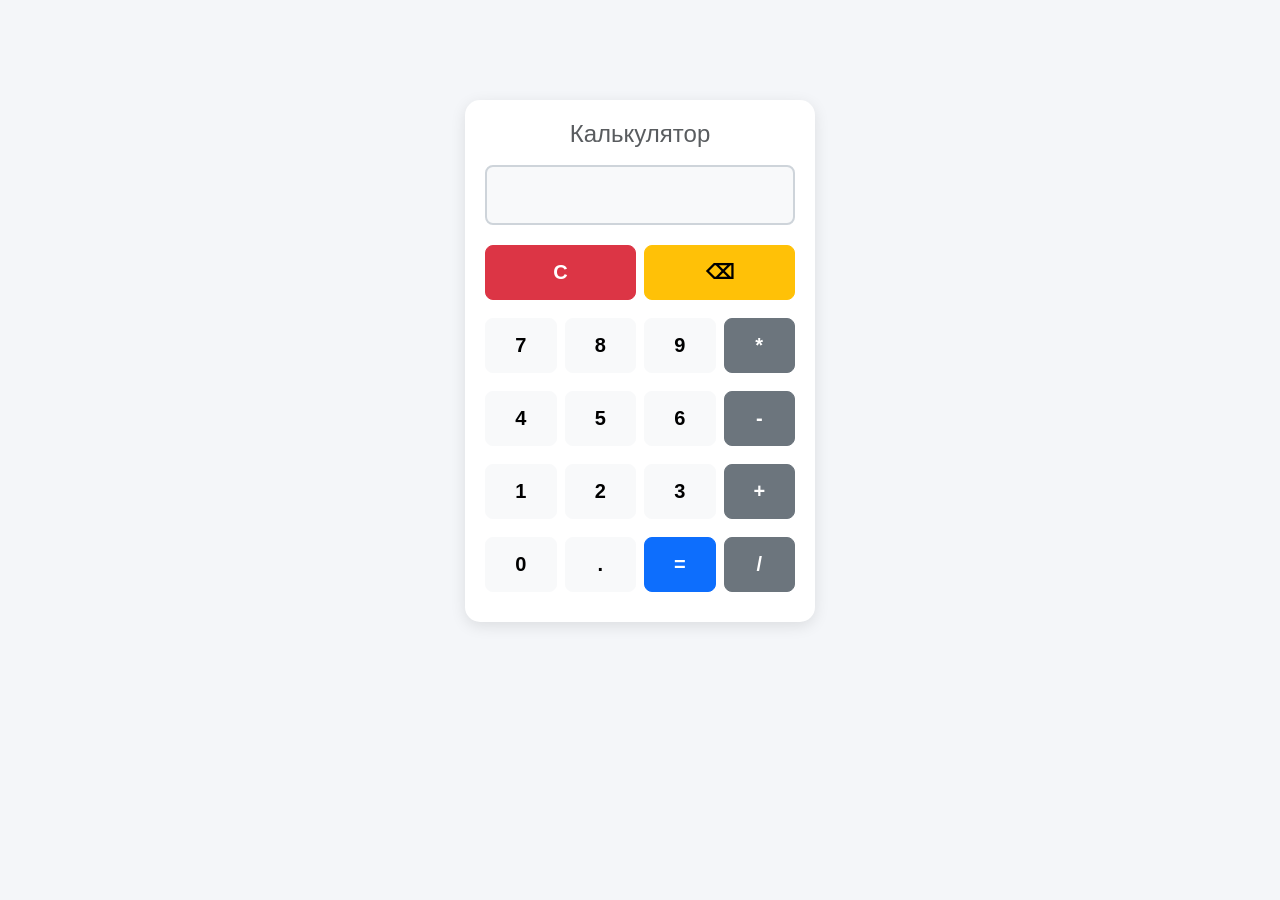
<file: homeworks/hw34/index.html>
<!DOCTYPE html>
<html lang="uk">
<head>
    <meta charset="UTF-8">
    <meta name="viewport" content="width=device-width, initial-scale=1.0">
    <title>Простий Калькулятор</title>
    <link href="https://cdn.jsdelivr.net/npm/bootstrap@5.3.0/dist/css/bootstrap.min.css" rel="stylesheet">

    <link rel="stylesheet" href="style.css">
</head>
<body>

<div class="container">
    <div class="calculator">
        <h4 class="text-center text-muted mb-3">Калькулятор</h4>

        <input type="text" id="display" class="display" readonly value="">

        <div class="row g-2">
            <div class="col-6">
                <button class="btn btn-danger btn-calc" onclick="clearDisplay()">C</button>
            </div>
            <div class="col-6">
                <button class="btn btn-warning btn-calc" onclick="backspace()">⌫</button>
            </div>

            <div class="col-3">
                <button class="btn btn-light btn-calc" onclick="appendCharacter('7')">7</button>
            </div>
            <div class="col-3">
                <button class="btn btn-light btn-calc" onclick="appendCharacter('8')">8</button>
            </div>
            <div class="col-3">
                <button class="btn btn-light btn-calc" onclick="appendCharacter('9')">9</button>
            </div>
            <div class="col-3">
                <button class="btn btn-secondary btn-calc" onclick="appendCharacter('*')">*</button>
            </div>

            <div class="col-3">
                <button class="btn btn-light btn-calc" onclick="appendCharacter('4')">4</button>
            </div>
            <div class="col-3">
                <button class="btn btn-light btn-calc" onclick="appendCharacter('5')">5</button>
            </div>
            <div class="col-3">
                <button class="btn btn-light btn-calc" onclick="appendCharacter('6')">6</button>
            </div>
            <div class="col-3">
                <button class="btn btn-secondary btn-calc" onclick="appendCharacter('-')">-</button>
            </div>

            <div class="col-3">
                <button class="btn btn-light btn-calc" onclick="appendCharacter('1')">1</button>
            </div>
            <div class="col-3">
                <button class="btn btn-light btn-calc" onclick="appendCharacter('2')">2</button>
            </div>
            <div class="col-3">
                <button class="btn btn-light btn-calc" onclick="appendCharacter('3')">3</button>
            </div>
            <div class="col-3">
                <button class="btn btn-secondary btn-calc" onclick="appendCharacter('+')">+</button>
            </div>

            <div class="col-3">
                <button class="btn btn-light btn-calc" onclick="appendCharacter('0')">0</button>
            </div>
            <div class="col-3">
                <button class="btn btn-light btn-calc" onclick="appendCharacter('.')">.</button>
            </div>
            <div class="col-3">
                <button class="btn btn-primary btn-calc" onclick="calculate()">=</button>
            </div>
            <div class="col-3">
                <button class="btn btn-secondary btn-calc" onclick="appendCharacter('/')">/</button>
            </div>
        </div>
    </div>
</div>

<script src="script.js"></script>

</body>
</html>
</file>
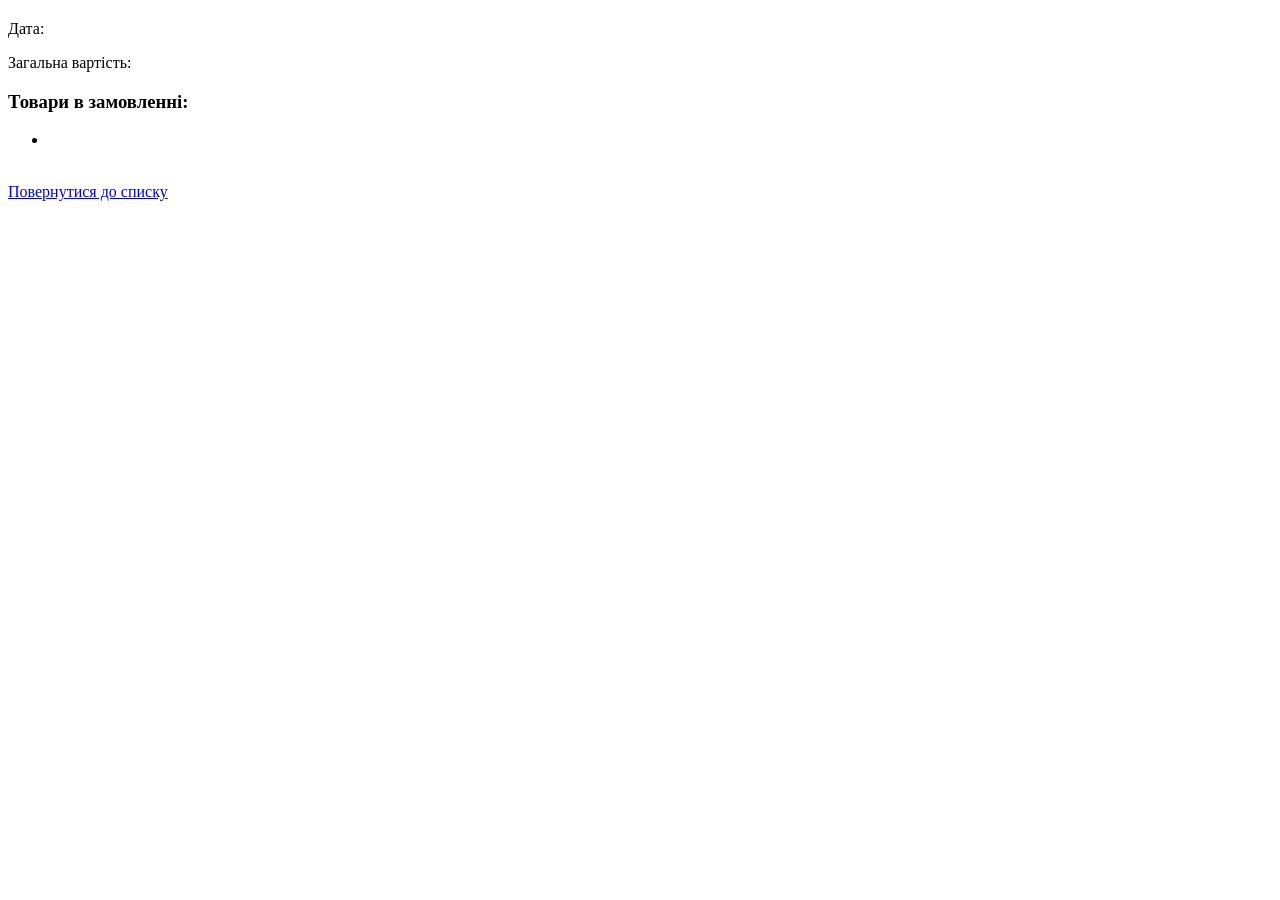
<file: homeworks/hw40/springmvc/src/main/resources/static/order_detail.html>
<!DOCTYPE html>
<html xmlns:th="http://www.thymeleaf.org">
<head>
    <meta charset="UTF-8">
    <title>Деталі замовлення</title>
</head>
<body>
<h2 th:text="'Замовлення № ' + ${order.id}"></h2>
<p>Дата: <span th:text="${order.creationDate}"></span></p>
<p>Загальна вартість: <strong th:text="${order.totalCost} + ' грн'"></strong></p>

<h3>Товари в замовленні:</h3>
<ul>
    <li th:each="product : ${order.products}"
        th:text="${product.name} + ' - ' + ${product.cost} + ' грн'">
    </li>
</ul>

<br>
<a href="/orders">Повернутися до списку</a>
</body>
</html>
</file>
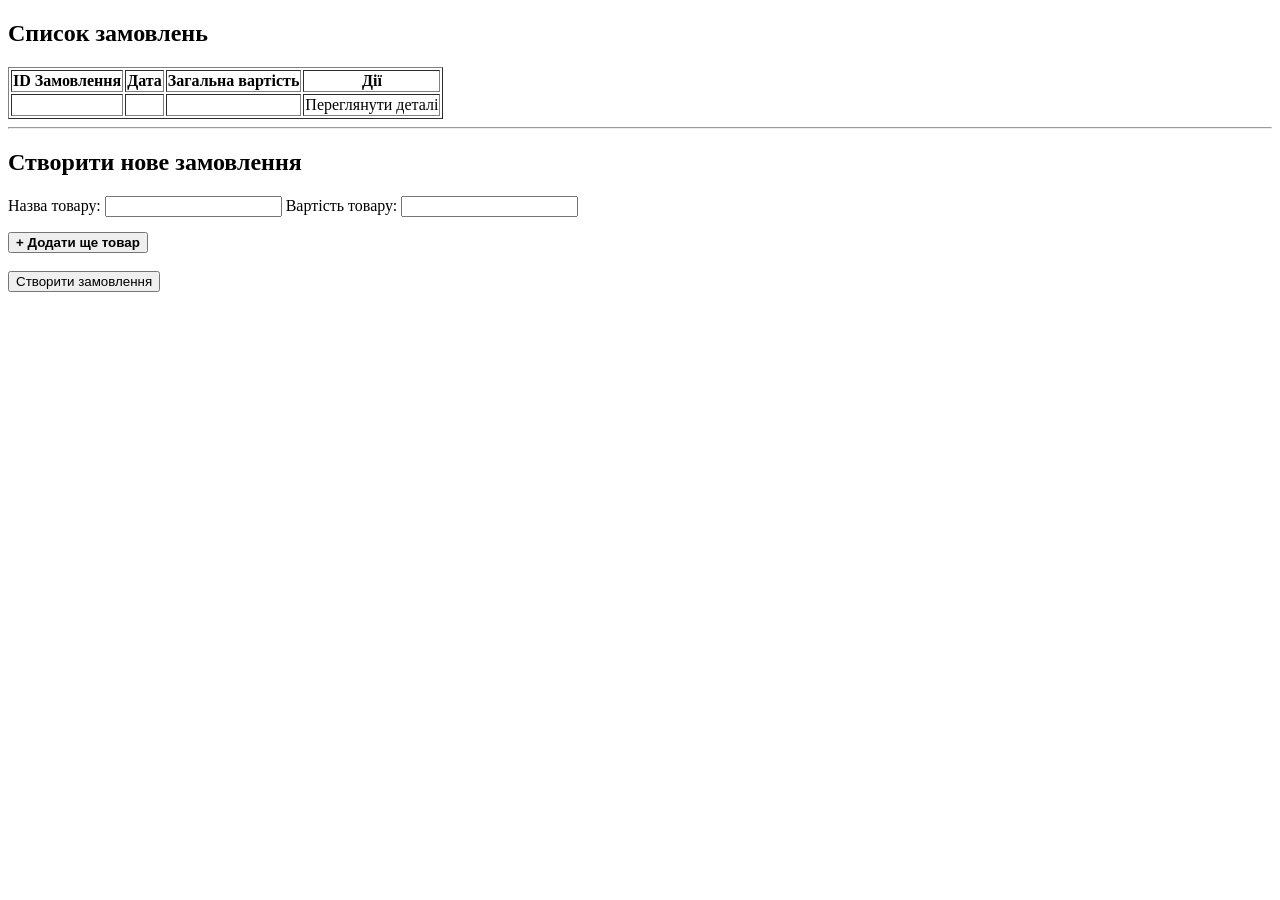
<file: homeworks/hw40/springmvc/src/main/resources/static/orders.html>
<!DOCTYPE html>
<html xmlns:th="http://www.thymeleaf.org">
<head>
    <meta charset="UTF-8">
    <title>Всі Замовлення</title>
</head>
<body>
<h2>Список замовлень</h2>
<table border="1">
    <tr>
        <th>ID Замовлення</th>
        <th>Дата</th>
        <th>Загальна вартість</th>
        <th>Дії</th>
    </tr>
    <tr th:each="order : ${orders}">
        <td th:text="${order.id}"></td>
        <td th:text="${order.creationDate}"></td>
        <td th:text="${order.totalCost}"></td>
        <td>
            <a th:href="@{/orders/{id}(id=${order.id})}">Переглянути деталі</a>
        </td>
    </tr>
</table>

<hr>

<h2>Створити нове замовлення</h2>
<form action="/orders" method="post">
    <!-- Контейнер, куди JS буде додавати нові товари -->
    <div id="product-inputs">
        <div class="product-group" style="margin-bottom: 10px;">
            <label>Назва товару:</label>
            <input type="text" name="productNames" required>
            <label>Вартість товару:</label>
            <input type="number" step="0.01" name="productCosts" required>
        </div>
    </div>

    <!-- Кнопка "+", обов'язково тип "button", щоб вона не відправляла форму передчасно -->
    <button type="button" id="add-product-btn" style="margin-top: 5px; font-weight: bold; cursor: pointer;">
        + Додати ще товар
    </button>

    <br><br>
    <button type="submit">Створити замовлення</button>
</form>

<script>
    document.getElementById('add-product-btn').addEventListener('click', function() {
        const container = document.getElementById('product-inputs');

        // новий блок для товару
        const newGroup = document.createElement('div');
        newGroup.className = 'product-group';
        newGroup.style.marginBottom = '10px';
        newGroup.style.marginTop = '10px';

        // шаблон нового рядка з кнопкою видалення
        newGroup.innerHTML = `
            <label>Назва товару:</label>
            <input type="text" name="productNames" required>
            <label>Вартість товару:</label>
            <input type="number" step="0.01" name="productCosts" required>
            <button type="button" class="remove-btn" style="color: red; cursor: pointer; margin-left: 5px;">Видалити</button>
        `;

        container.appendChild(newGroup);

        newGroup.querySelector('.remove-btn').addEventListener('click', function() {
            newGroup.remove();
        });
    });
</script>
</body>
</html>
</file>
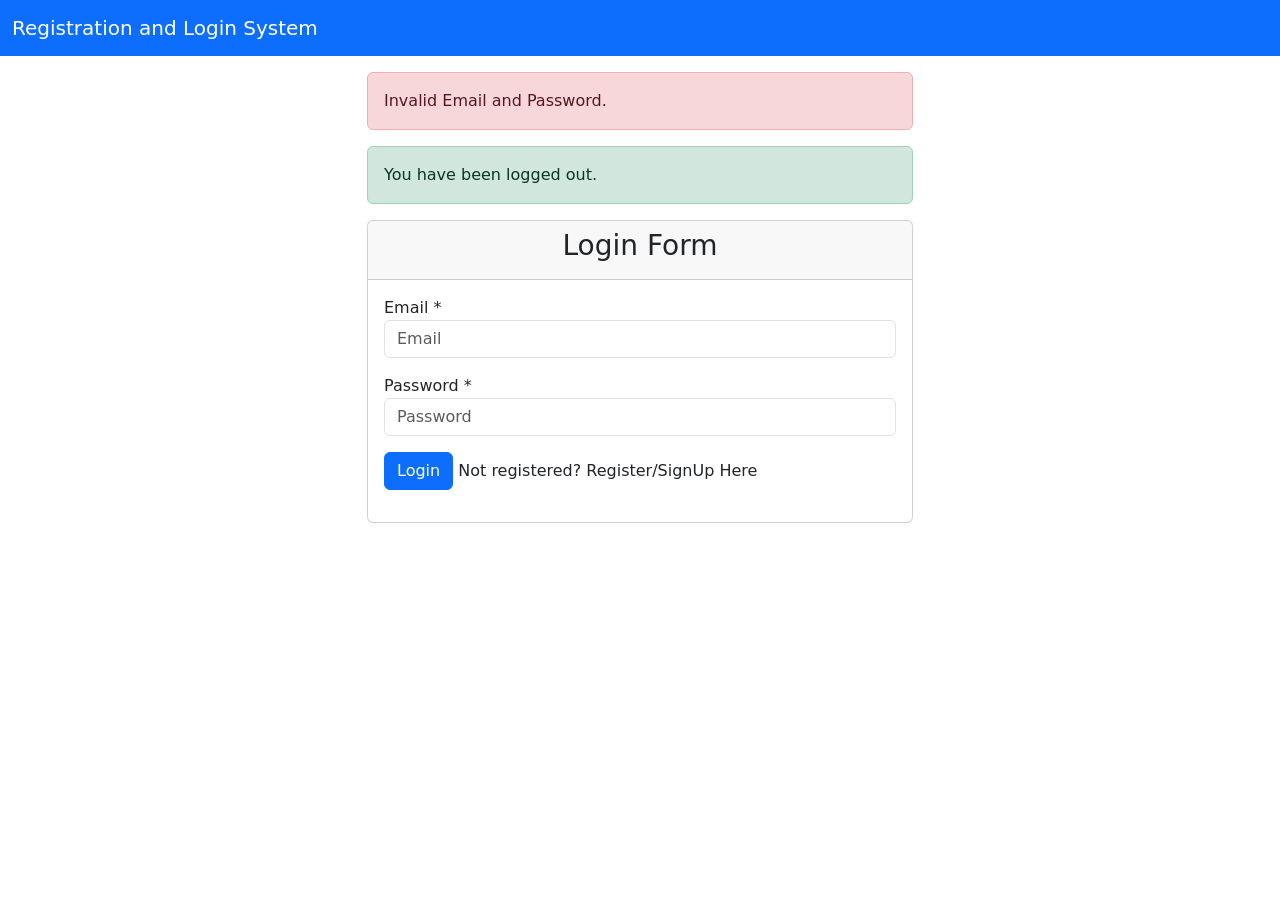
<file: homeworks/hw43/Spring-Security/src/main/resources/templates/login.html>
<!DOCTYPE html>
<html lang="en" xmlns:th="http://www.thymeleaf.org">
<head>
    <meta charset="UTF-8">
    <title>Reg and Login</title>
    <link href="https://cdn.jsdelivr.net/npm/bootstrap@5.3.3/dist/css/bootstrap.min.css"
          rel="stylesheet" integrity="sha384-QWTKZyjpPEjISv5WaRU9OFeRpok6YctnYmDr5pNlyT2bRjXh0JMhjY6hW+ALEwIH"
          crossorigin="anonymous">
</head>
<body>
<nav class="navbar navbar-expand-lg navbar-dark bg-primary fixed-top" th:fragment="header">
    <div class="container-fluid">
        <a class="navbar-brand" th:href="@{/}">Registration and Login System</a>
        <button class="navbar-toggler" type="button" data-bs-toggle="collapse"
                data-bs-target="#navbarSupportedContent" aria-controls="navbarSupportedContent"
                aria-expanded="false" aria-label="Toggle navigation">
            <span class="navbar-toggler-icon"></span>
        </button>
    </div>
</nav>
<br />
<br />
<br />
<div class="container">
    <div class="row">
        <div class="col-md-6 offset-md-3">
            <div th:if="${param.error}">
                <div class="alert alert-danger">Invalid Email and Password.</div>
            </div>
            <div th:if="${param.logout}">
                <div class="alert alert-success">You have been logged out.</div>
            </div>
            <div class="card">
                <div class="card-header">
                    <h3 class="text-center">Login Form</h3>
                </div>
                <div class="card-body">
                    <form   method="post"
                            th:action="@{/login}"
                            class="form-horizontal"
                            role="form">
                        <div class="mb-3">
                            <label for="username" class="control-label">Email *</label>
                            <input type="text"
                                   id="username"
                                   name="username"
                                   class="form-control"
                                   placeholder="Email"
                            />
                        </div>

                        <div class="mb-3">
                            <label for="password" class="control-label">Password *</label>
                            <input type="password"
                                   id="password"
                                   name="password"
                                   class="form-control"
                                   placeholder="Password"
                            />
                        </div>

                        <div class="mb-3">
                            <button type="submit" class="btn btn-primary">Login</button>
                            <span> Not registered?
                                <a th:href="@{/register}"> Register/SignUp Here</a>
                            </span>
                        </div>
                    </form>
                </div>
            </div>
        </div>
    </div>
</div>
</body>
</html>
</file>
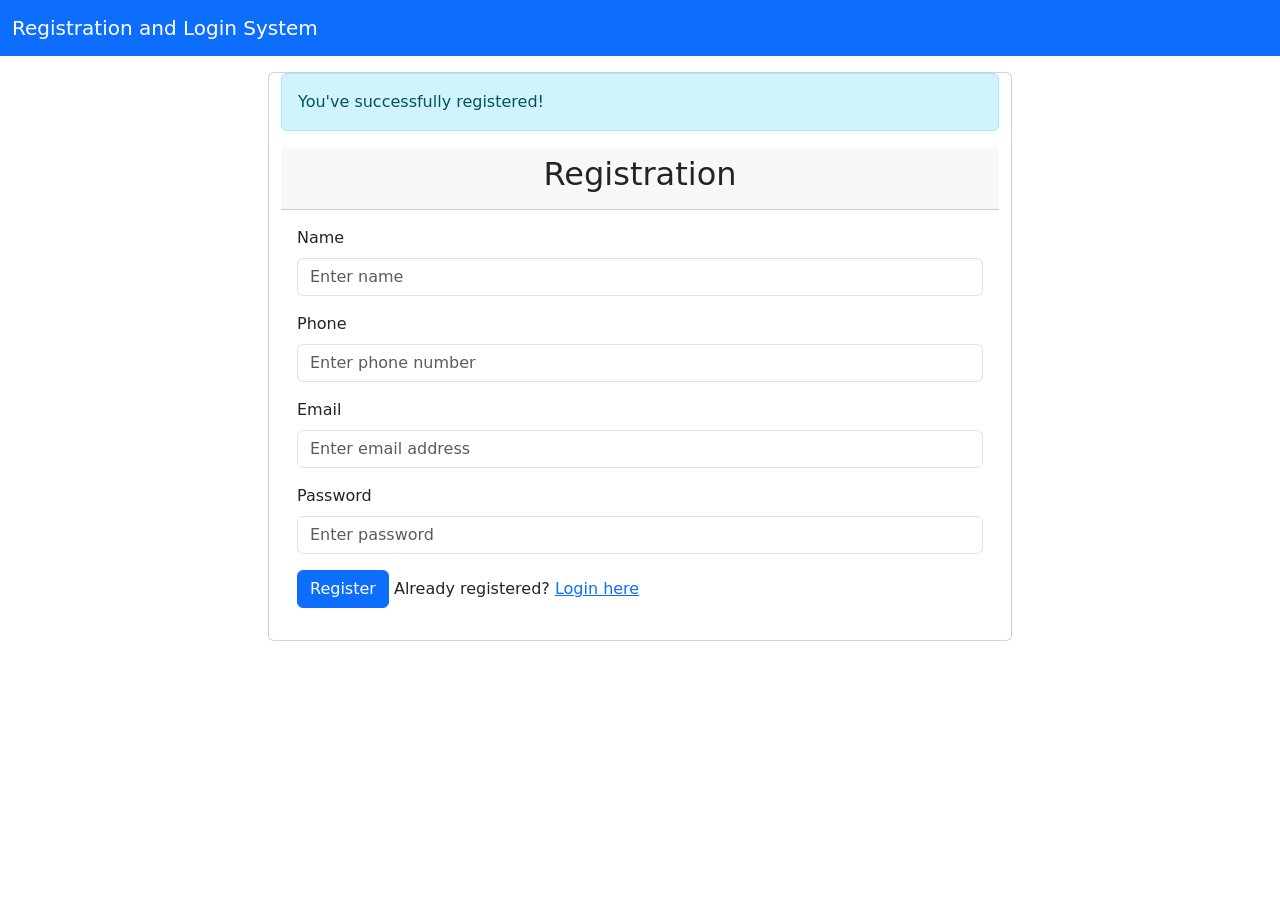
<file: homeworks/hw43/Spring-Security/src/main/resources/templates/register.html>
<!DOCTYPE html>
<html lang="en" xmlns:th="http://www.thymeleaf.org">
<head>
    <meta charset="UTF-8">
    <title>Reg and Login</title>
    <link href="https://cdn.jsdelivr.net/npm/bootstrap@5.3.3/dist/css/bootstrap.min.css"
          rel="stylesheet" integrity="sha384-QWTKZyjpPEjISv5WaRU9OFeRpok6YctnYmDr5pNlyT2bRjXh0JMhjY6hW+ALEwIH"
          crossorigin="anonymous">
</head>
<body>
<nav class="navbar navbar-expand-lg navbar-dark bg-primary fixed-top" th:fragment="header">
    <div class="container-fluid">
        <a class="navbar-brand" th:href="@{/}">Registration and Login System</a>
        <button class="navbar-toggler" type="button" data-bs-toggle="collapse"
                data-bs-target="#navbarSupportedContent" aria-controls="navbarSupportedContent"
                aria-expanded="false" aria-label="Toggle navigation">
            <span class="navbar-toggler-icon"></span>
        </button>
    </div>
</nav>
<br />
<br />
<br />
<div class="container">
    <div class="row col-md-8 offset-md-2">
        <div class="card">
            <div th:if="${param.success}">
                <div class="alert alert-info">You've successfully registered!</div>
            </div>
            <div class="card-header">
                <h2 class="text-center">Registration</h2>
            </div>
            <div class="card-body">
                <form method="post" role="form" th:action="@{/register/save}" th:object="${user}">

                    <div class="form-group mb-3">
                        <label class="form-label">Name</label>
                        <input class="form-control"
                               id="name"
                               name="name"
                               placeholder="Enter name"
                               th:field="*{name}"
                               type="text"
                        />
                        <p th:errors="*{name}" class="text-danger"
                           th:if="${#fields.hasErrors('name')}">
                        </p>
                    </div>

                    <div class="form-group mb-3">
                        <label class="form-label">Phone</label>
                        <input class="form-control"
                               id="phone"
                               name="phone"
                               placeholder="Enter phone number"
                               th:field="*{phone}"
                               type="text"
                        />
                        <p th:errors="*{phone}" class="text-danger"
                           th:if="${#fields.hasErrors('phone')}">
                        </p>
                    </div>

                    <div class="form-group mb-3">
                        <label class="form-label">Email</label>
                        <input class="form-control"
                               id="email"
                               name="email"
                               placeholder="Enter email address"
                               th:field="*{email}"
                               type="email"
                        />
                        <p th:errors="*{email}" class="text-danger"
                           th:if="${#fields.hasErrors('email')}">
                        </p>
                    </div>
                    <div class="form-group mb-3">
                        <label class="form-label">Password</label>
                        <input class="form-control"
                               id="password"
                               name="password"
                               placeholder="Enter password"
                               th:field="*{password}"
                               type="password"
                        />
                        <p th:errors="*{password}" class="text-danger"
                           th:if="${#fields.hasErrors('password')}">
                        </p>
                    </div>

                    <div class="form-group mb-3">
                        <button class="btn btn-primary" type="submit">Register</button>
                        <span> Already registered? <a href="/" th:href="@{/login}">Login
                             here</a></span>
                    </div>
                </form>
            </div>
        </div>
    </div>
</div>
</body>
</html>
</file>
<file: homeworks/hw34/style.css>
body {
            background-color: #f4f6f9;
            font-family: Arial, sans-serif;
        }
        .calculator {
            max-width: 350px;
            margin: 100px auto;
            padding: 20px;
            background-color: #ffffff;
            border-radius: 15px;
            box-shadow: 0px 4px 15px rgba(0, 0, 0, 0.1);
        }
        .display {
            width: 100%;
            height: 60px;
            font-size: 24px;
            text-align: right;
            margin-bottom: 20px;
            padding: 10px;
            border: 2px solid #ced4da;
            border-radius: 8px;
            background-color: #f8f9fa;
        }
        .btn-calc {
            width: 100%;
            height: 55px;
            font-size: 20px;
            font-weight: bold;
            margin-bottom: 10px;
            border-radius: 8px;
        }
</file>
